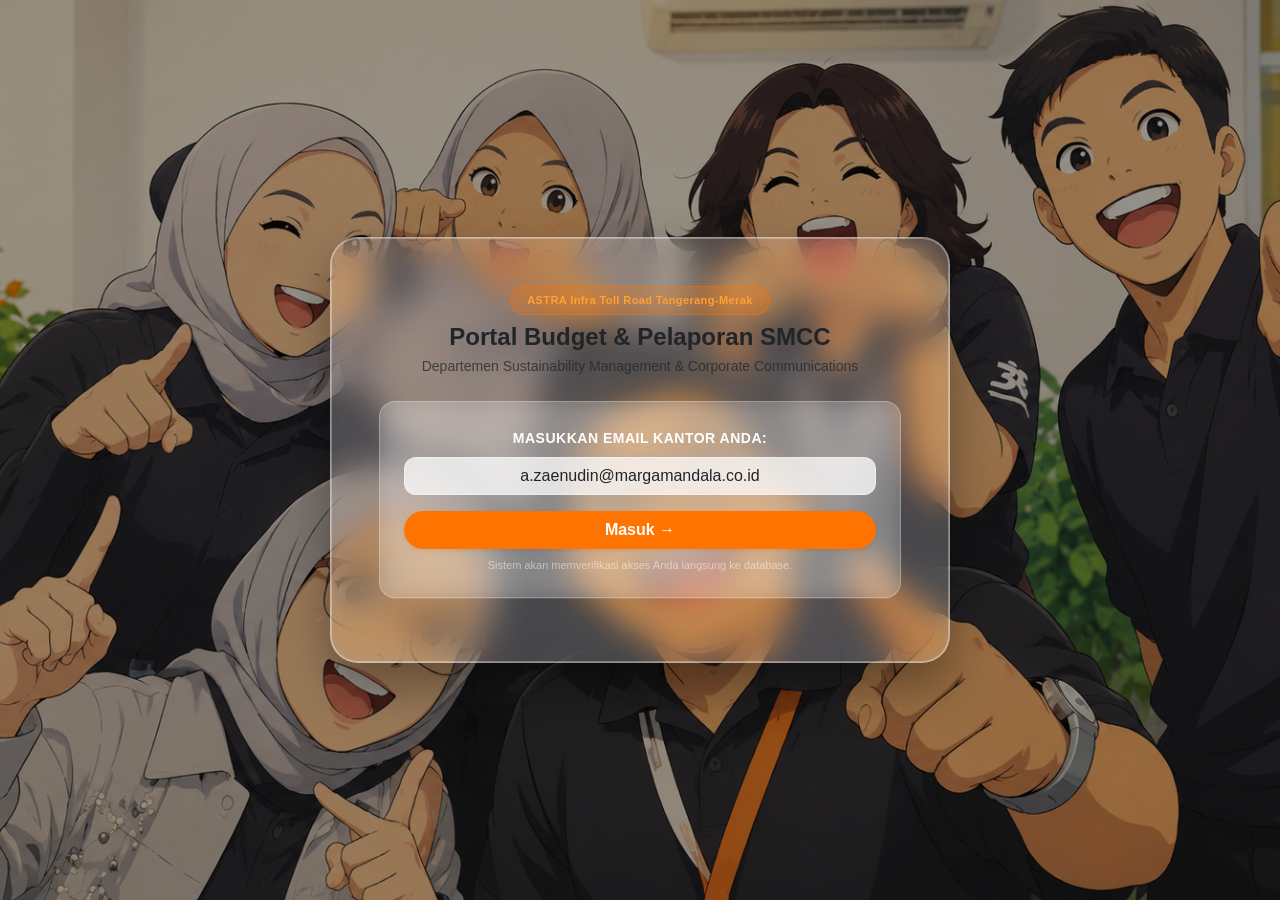
<file: index.html>
<!DOCTYPE html>
<html lang="id">
<head>
  <meta charset="UTF-8">
  <meta name="viewport" content="width=device-width, initial-scale=1.0">
  <title>Login & Pendaftaran - Portal Budget SMCC</title>
  <link href="https://cdn.jsdelivr.net/npm/bootstrap@5.3.2/dist/css/bootstrap.min.css" rel="stylesheet">
  <link rel="stylesheet" href="style.css">
</head>
<body class="login-bg min-vh-100 d-flex align-items-center justify-content-center">

  <!-- LOADING OVERLAY -->
  <div id="loadingOverlay" style="display:none;">
    <div class="spinner-border text-primary" role="status"></div>
    <div class="mt-2 fw-semibold text-secondary" id="loadingText">Menghubungkan ke API Backend...</div>
  </div>

  <!-- KOTAK KACA UTAMA (GLASSMORPHISM) - MENYATU UTUH DI TENGAH -->
  <div class="card glass-card p-4 p-md-5 shadow-lg" style="max-width: 620px; width: 92%;">
    
    <!-- HEADER LOGO & JUDUL -->
    <div class="text-center mb-4">      
      <div class="badge bg-primary bg-opacity-10 text-primary px-3 py-2 rounded-pill fw-semibold mb-2" style="font-size: 11px;">
        ASTRA Infra Toll Road Tangerang-Merak
      </div>
      <h4 class="fw-bold text-dark mb-1">Portal Budget & Pelaporan SMCC</h4>
      <p class="text-muted small mb-0">Departemen Sustainability Management & Corporate Communications</p>
    </div>

    <!-- KOTAK INPUT EMAIL KANTOR -->
    <!-- KOTAK INPUT EMAIL KANTOR (VERTIKAL KE BAWAH) -->
    <div id="emailLoginBox" class="p-4 rounded-4 border mb-3 text-center" style="background: rgba(255,255,255,0.14); backdrop-filter: blur(12px);">
      <label class="form-label small fw-bold text-white mb-2" style="letter-spacing: 0.5px;">MASUKKAN EMAIL KANTOR ANDA:</label>
      
      <!-- Kolom Input Email -->
      <div class="mb-3">
        <input type="email" class="form-control text-center py-2.5" id="inputUserEmail" placeholder="nama@margamandala.co.id" value="a.zaenudin@margamandala.co.id">
      </div>
      
      <!-- Tombol Masuk di Bagian Bawah (Lebar Penuh) -->
      <div class="mb-2">
        <button class="btn btn-primary w-100 py-2.5 fw-bold rounded-pill shadow-sm" type="button" onclick="submitEmailLogin()">
          Masuk →
        </button>
      </div>

      <div class="text-white-50 mt-2" style="font-size: 11px;">Sistem akan memverifikasi akses Anda langsung ke database.</div>
    </div>

    <!-- FORM REGISTRASI WIZARD (TERSEMBUNYI SAMPAI EMAIL DIVERIFIKASI) -->
    <form id="formRegisterNew" onsubmit="handleWizardSubmit(event)" style="display:none;">
      
      <div class="alert alert-primary bg-primary bg-opacity-10 border-0 text-primary small py-2 px-3 mb-3 rounded-3 text-center">
        Terdeteksi akun baru untuk: <strong id="detectedEmailText">-</strong>. Silakan lengkapi profil awal Anda.
      </div>

      <!-- Indikator Langkah (Dots) -->
      <div class="wizard-steps-indicator" id="wizardDots">
        <div class="step-dot active" id="dot-0"></div>
        <div class="step-dot" id="dot-1"></div>
        <div class="step-dot" id="dot-2"></div>
      </div>

      <div class="wizard-container">
        <div class="wizard-track" id="wizardTrack" style="transform: translateX(0%);">
          
          <!-- SLIDE 1: Nama & Posisi -->
          <div class="wizard-slide">
            <div class="text-center mb-3">
              <h6 class="fw-bold text-dark">Langkah 1: Identitas & Posisi</h6>
              <p class="text-muted small">Masukkan nama dan Posisi Anda di departemen.</p>
            </div>
            <div class="mb-3">
              <label class="form-label small fw-semibold">Nama Tampilan</label>
              <input type="text" class="form-control" id="regNama" placeholder="Contoh: Achmad Zaenudin">
            </div>
            <div class="mb-3">
              <label class="form-label small fw-semibold">Posisi</label>
              <input type="text" class="form-control" id="regRole" placeholder="Contoh: Corporate Communication / Sustainability Management">
            </div>
            <button type="button" class="btn btn-primary w-100 py-2 fw-bold rounded-pill mt-3 shadow-sm" onclick="nextWizardSlide(1)">
              Lanjut ke Pilih Avatar →
            </button>
          </div>

          <!-- SLIDE 2: Avatar Profil -->
          <div class="wizard-slide">
            <div class="text-center mb-3">
              <h6 class="fw-bold text-dark">Langkah 2: Pilih Avatar Profil</h6>
              <p class="text-muted small">Pilih dari koleksi SVG SMCC atau upload foto Anda.</p>
            </div>
            <div class="mb-3 text-center">
              <div class="bg-white bg-opacity-50 rounded-3 border p-2 mb-2">
                <div class="avatar-grid" id="loginAvatarGalleryGrid"></div>
              </div>
              <input type="hidden" id="regAvatarSelected" value="">
            </div>
            <div class="d-flex gap-2 mt-3">
              <button type="button" class="btn btn-outline-secondary w-50 py-2 fw-semibold rounded-pill" onclick="prevWizardSlide(0)">← Kembali</button>
              <button type="button" class="btn btn-primary w-50 py-2 fw-bold rounded-pill shadow-sm" onclick="nextWizardSlide(2)">Lanjut ke Bio Profil →</button>
            </div>
          </div>

          <!-- SLIDE 3: Harapan / Bio 2027 & Selesai -->
          <div class="wizard-slide">
            <div class="text-center mb-3">
              <h6 class="fw-bold text-dark">Langkah 3: Bio Profil</h6>
              <p class="text-muted small">Tuliskan Bio Profil Anda</p>
            </div>
            <div class="mb-2">
              <label class="form-label small fw-semibold">No. WhatsApp</label>
              <input type="text" class="form-control form-control-sm mb-2" id="regWa" placeholder="0812xxxxxxxx">
            </div>
            <div class="mb-3">
              <label class="form-label small fw-semibold">Bio Profil</label>
              <textarea class="form-control" id="regBio" rows="2" placeholder="Contoh: SMCC Semakin Inovatif & Berdampak!"></textarea>
            </div>
            <div class="d-flex gap-2 mt-3">
              <button type="button" class="btn btn-outline-secondary w-50 py-2 fw-semibold rounded-pill" onclick="prevWizardSlide(1)">← Kembali</button>
              <button type="submit" class="btn btn-success w-50 py-2 fw-bold rounded-pill shadow-sm">✓ Selesai & Masuk</button>
            </div>
          </div>

        </div>
      </div>
    </form>

  </div>

  <script src="https://cdn.jsdelivr.net/npm/bootstrap@5.3.2/dist/js/bootstrap.bundle.min.js"></script>
  <script src="app.js"></script>
</body>
</html>
</file>
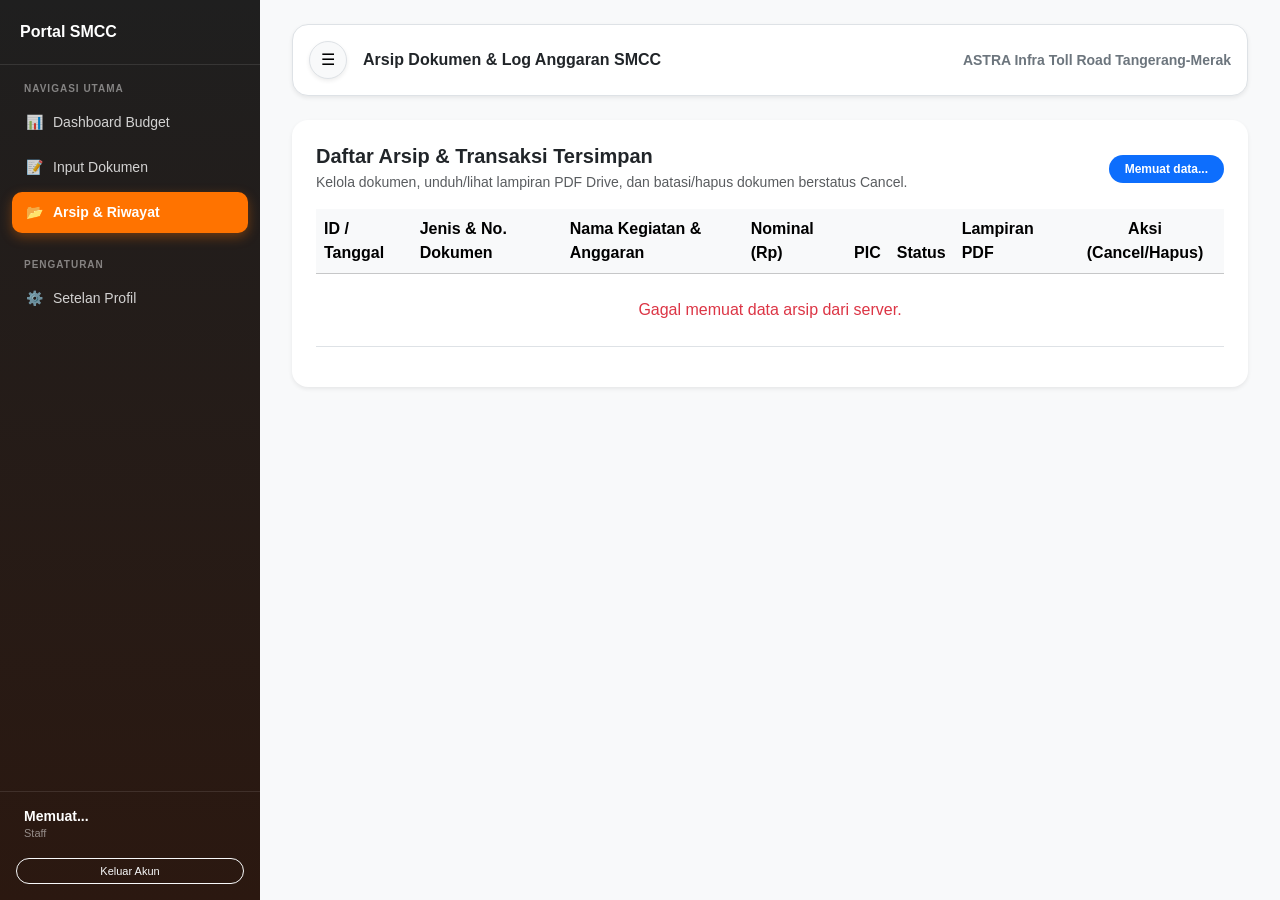
<file: arsip.html>
<!DOCTYPE html>
<html lang="id">
<head>
  <meta charset="UTF-8">
  <meta name="viewport" content="width=device-width, initial-scale=1.0">
  <title>Arsip SMCC - Portal Budget SMCC</title>
  <link href="https://cdn.jsdelivr.net/npm/bootstrap@5.3.2/dist/css/bootstrap.min.css" rel="stylesheet">
  <link href="https://cdn.jsdelivr.net/npm/bootstrap-icons@1.11.1/font/bootstrap-icons.css" rel="stylesheet">
  <link rel="stylesheet" href="style.css">
</head>
<body class="bg-light">

  <!-- LOADING OVERLAY -->
  <div id="loadingOverlay" style="display:none; position:fixed; top:0; left:0; width:100%; height:100%; background:rgba(0,0,0,0.5); z-index:9999; justify-content:center; align-items:center;" class="d-none flex-column">
    <div class="spinner-border text-light" role="status"></div>
    <div class="mt-2 fw-semibold text-white" id="loadingText">Memproses data...</div>
  </div>

  <div class="portal-wrapper">
    
    <!-- SIDEBAR UTAMA -->
    <aside class="portal-sidebar" id="portalSidebar">
      <div class="sidebar-brand d-flex align-items-center justify-content-between">
        <div class="d-flex align-items-center gap-2">
          <span class="fw-bold text-white sidebar-brand-text">Portal SMCC</span>
        </div>
        <button class="btn btn-sm text-white-50 d-lg-none" onclick="toggleSidebar()">✕</button>
      </div>

      <div class="sidebar-menu flex-grow-1">
        <div class="sidebar-section-title">NAVIGASI UTAMA</div>
        
        <button class="sidebar-link" onclick="location.href='dashboard.html'">
          <span>📊</span> <span class="link-text">Dashboard Budget</span>
        </button>
        <button class="sidebar-link" onclick="location.href='dokumen.html'">
          <span>📝</span> <span class="link-text">Input Dokumen</span>
        </button>
        <!-- Tombol aktif diarahkan ke halaman arsip/riwayat -->
        <button class="sidebar-link active" onclick="location.href='arsip.html'">
          <span>📂</span> <span class="link-text">Arsip & Riwayat</span>
        </button>
        
        <div class="sidebar-section-title mt-4">PENGATURAN</div>
        <button class="sidebar-link" onclick="location.href='profil.html'">
          <span>⚙️</span> <span class="link-text">Setelan Profil</span>
        </button>
      </div>

      <!-- PROFIL USER DI BAWAH SIDEBAR -->
      <div class="sidebar-footer">
        <div class="d-flex align-items-center gap-2">
          <div id="sidebarAvatarContainer"></div>
          <div class="overflow-hidden sidebar-user-info">
            <h6 class="mb-0 text-white text-truncate small fw-bold" id="sidebarUserName">Memuat...</h6>
            <small class="text-white-50 text-truncate d-block" id="sidebarUserRole" style="font-size: 11px;">Staff</small>
          </div>
        </div>
        <button class="btn btn-sm btn-outline-light w-100 mt-3 rounded-pill py-1" style="font-size: 11px;" onclick="logoutUser()">Keluar Akun</button>
      </div>
    </aside>

    <!-- KONTEN UTAMA (PANEL KANAN) -->
    <main class="portal-content flex-grow-1">
      
      <!-- TOPBAR -->
      <header class="d-flex flex-column flex-md-row align-items-md-center justify-content-between mb-4 bg-white p-3 rounded-4 shadow-sm border gap-2">
        <div class="d-flex align-items-center gap-3">
          <button class="btn btn-light border rounded-circle p-2 d-flex align-items-center justify-content-center shadow-sm flex-shrink-0" onclick="toggleSidebar()" style="width: 38px; height: 38px;" title="Buka/Tutup Sidebar">
            ☰
          </button>
          <h5 class="fw-bold text-dark m-0 fs-6 fs-md-5">Arsip Dokumen & Log Anggaran SMCC</h5>
        </div>
        <div class="text-secondary small fw-semibold text-md-end">
          ASTRA Infra Toll Road Tangerang-Merak
        </div>
      </header>

      <!-- KONTEN ARSIP & TABEL -->
      <section class="portal-page mb-5">
        <div class="card p-4 shadow-sm border-0 mb-4 rounded-4">
          <div class="d-flex justify-content-between align-items-center mb-3">
            <div>
              <h5 class="fw-bold mb-1">Daftar Arsip & Transaksi Tersimpan</h5>
              <p class="text-muted small mb-0">Kelola dokumen, unduh/lihat lampiran PDF Drive, dan batasi/hapus dokumen berstatus Cancel.</p>
            </div>
            <span class="badge bg-primary px-3 py-2 rounded-pill" id="totalArsipCount">Memuat data...</span>
          </div>

          <div class="table-responsive">
            <table class="table table-hover align-middle" id="tabelArsipSMCC">
              <thead class="table-light">
                <tr>
                  <th>ID / Tanggal</th>
                  <th>Jenis & No. Dokumen</th>
                  <th>Nama Kegiatan & Anggaran</th>
                  <th>Nominal (Rp)</th>
                  <th>PIC</th>
                  <th>Status</th>
                  <th>Lampiran PDF</th>
                  <th class="text-center">Aksi (Cancel/Hapus)</th>
                </tr>
              </thead>
              <tbody id="arsipTableBody">
                <tr>
                  <td colspan="8" class="text-center py-4 text-muted">Memuat data arsip dari server...</td>
                </tr>
              </tbody>
            </table>
          </div>
        </div>
      </section>

    </main>
  </div>

  <script src="https://cdn.jsdelivr.net/npm/bootstrap@5.3.2/dist/js/bootstrap.bundle.min.js"></script>
  <script src="app.js"></script>
  <script>
    // Jalankan pemuatan data arsip otomatis saat halaman terbuka
    document.addEventListener("DOMContentLoaded", () => {
      if (typeof loadArsipSMCCData === 'function') {
        loadArsipSMCCData();
      }
    });
  </script>
</body>
</html>
</file>
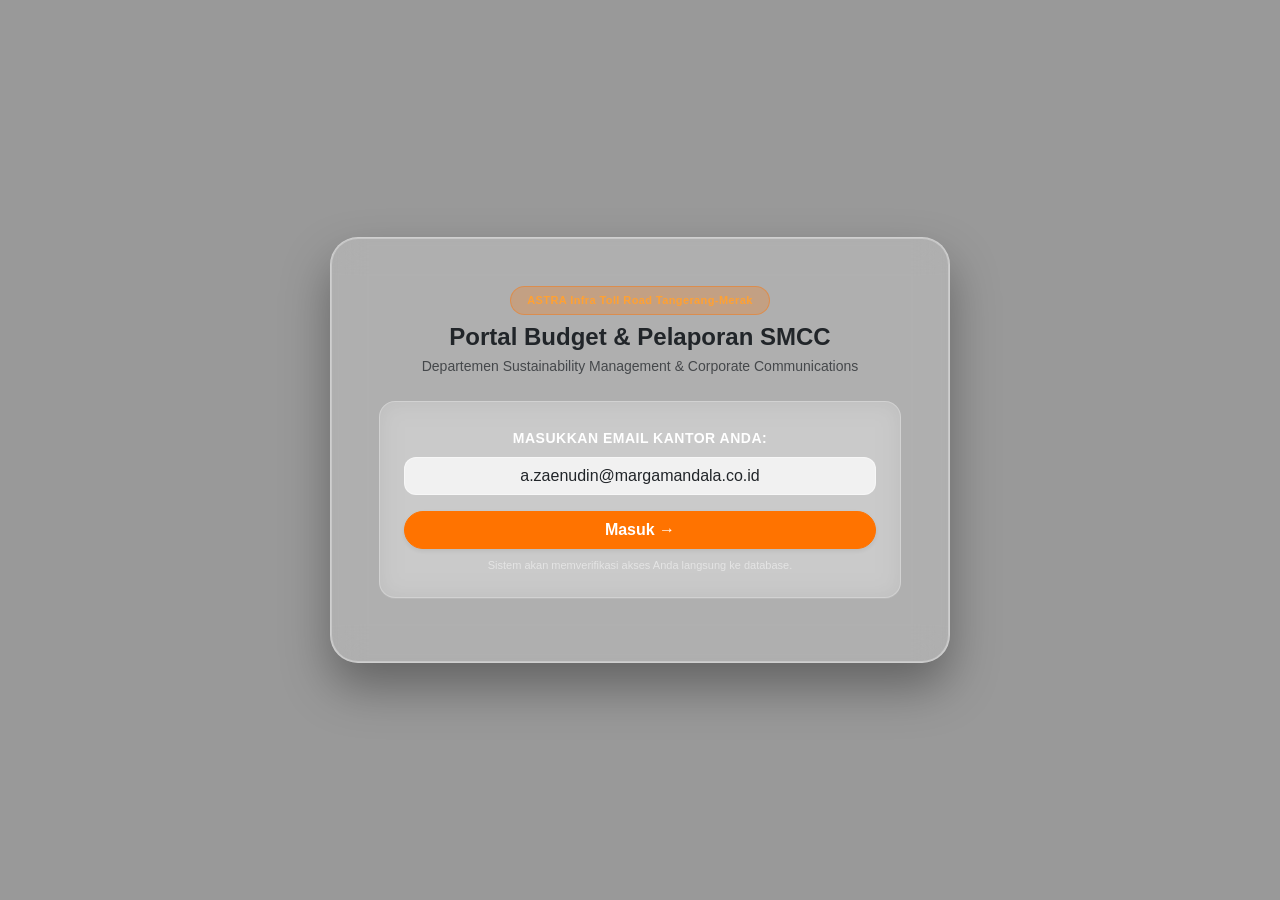
<file: dashboard.html>
<!DOCTYPE html>
<html lang="id">
<head>
  <meta charset="UTF-8">
  <meta name="viewport" content="width=device-width, initial-scale=1.0">
  <title>Dashboard Utama - Portal Budget SMCC</title>
  <link href="https://cdn.jsdelivr.net/npm/bootstrap@5.3.2/dist/css/bootstrap.min.css" rel="stylesheet">
  <link rel="stylesheet" href="style.css">
</head>
<body class="bg-light">

  <!-- LOADING OVERLAY -->
  <div id="loadingOverlay" style="display:none;">
    <div class="spinner-border text-primary" role="status"></div>
    <div class="mt-2 fw-semibold text-secondary" id="loadingText">Memuat data...</div>
  </div>

  <div class="portal-wrapper">
    
    <!-- SIDEBAR UTAMA -->
    <aside class="portal-sidebar" id="portalSidebar">
      <div class="sidebar-brand d-flex align-items-center justify-content-between">
        <div class="d-flex align-items-center gap-2">
          <span class="fw-bold text-white sidebar-brand-text">Portal SMCC</span>
        </div>
        <!-- Tombol Close Sidebar (Mobile / Tablet) -->
        <button class="btn btn-sm text-white-50 d-lg-none" onclick="toggleSidebar()">✕</button>
      </div>

      <!-- NAVIGASI UTAMA DI SIDEBAR -->
    <!-- NAVIGASI UTAMA DI SIDEBAR -->
<div class="sidebar-menu flex-grow-1">
        <div class="sidebar-section-title">NAVIGASI UTAMA</div>
        
        <!-- Dropdown Dashboard Budget -->
        <div class="sidebar-dropdown-wrapper">
          <button class="sidebar-link active" onclick="toggleBudgetSubmenu(); return false;">
            <span>📊</span> <span class="link-text">Dashboard Budget</span>
            <span class="ms-auto" id="submenuArrow" style="font-size: 10px;">▼</span>
          </button>
          
          <div class="sidebar-submenu ps-3 pt-1" id="budgetSubmenu">
            <button class="sidebar-sublink active" id="sub-all" onclick="filterBudgetCategory('ALL')">• Keseluruhan</button>
            <button class="sidebar-sublink" id="sub-sm" onclick="filterBudgetCategory('SM')">• Budget SM (CSR)</button>
            <button class="sidebar-sublink" id="sub-corcomm" onclick="filterBudgetCategory('CORCOMM')">• Budget CorComm (PMC/ADP)</button>
          </div>
        </div>

        <!-- Menu Input Dokumen (Mengarah ke dokumen.html) -->
        <button class="sidebar-link mt-1" onclick="location.href='dokumen.html'">
          <span>📝</span> <span class="link-text">Input Dokumen</span>
        </button>

        <!-- Menu Riwayat Dokumen (Mengarah ke dokumen.html) -->
        <button class="sidebar-link" onclick="location.href='arsip.html'">
          <span>📂</span> <span class="link-text">Arsip & Riwayat</span>
        </button>
        
        <div class="sidebar-section-title mt-4">PENGATURAN</div>
        <button class="sidebar-link" onclick="location.href='profil.html'">
          <span>⚙️</span> <span class="link-text">Setelan Profil</span>
        </button>
      </div>

      <!-- PROFIL USER DI BAWAH SIDEBAR -->
      <div class="sidebar-footer">
        <div class="d-flex align-items-center gap-2">
          <div id="sidebarAvatarContainer"></div>
          <div class="overflow-hidden sidebar-user-info">
            <h6 class="mb-0 text-white text-truncate small fw-bold" id="sidebarUserName">Memuat...</h6>
            <small class="text-white-50 text-truncate d-block" id="sidebarUserRole" style="font-size: 11px;">Staff</small>
          </div>
        </div>
        <button class="btn btn-sm btn-outline-light w-100 mt-3 rounded-pill py-1" style="font-size: 11px;" onclick="logoutUser()">Keluar Akun</button>
      </div>
    </aside>

    <!-- KONTEN UTAMA (PANEL KANAN) -->
    <main class="portal-content flex-grow-1">
      
        <header class="d-flex flex-column flex-md-row align-items-md-center justify-content-between mb-4 bg-white p-3 rounded-4 shadow-sm border gap-2">
            <div class="d-flex align-items-center gap-3">
                <!-- Tombol Toggle Sidebar -->
                <button class="btn btn-light border rounded-circle p-2 d-flex align-items-center justify-content-center shadow-sm flex-shrink-0" onclick="toggleSidebar()" style="width: 38px; height: 38px;" title="Buka/Tutup Sidebar">
                ☰
                </button>
                <h5 class="fw-bold text-dark m-0 fs-6 fs-md-5">Dashboard Manajemen Anggaran</h5>
            </div>
            <div class="text-secondary small fw-semibold text-md-end ps-5 ps-md-0">
                ASTRA Infra Toll Road Tangerang-Merak
            </div>
        </header>

      <!-- HALAMAN 1: DASHBOARD BUDGET -->
      <section id="page-budget" class="portal-page">
        <!-- Taruh komponen KPI Card, Tabel Master Budget & Transaksi Gantung di sini -->
        <div class="row g-3 mb-4">
          <div class="col-md-3">
            <div class="kpi-card">
              <small class="text-muted d-block mb-1">TOTAL PAGU ANGGARAN</small>
              <h4 class="fw-bold text-dark mb-0" id="kpiTotalPagu">Rp 0</h4>
            </div>
          </div>
          <div class="col-md-3">
            <div class="kpi-card warning">
              <small class="text-muted d-block mb-1">TOTAL TERPAKAI (REALISASI)</small>
              <h4 class="fw-bold text-warning mb-0" id="kpiTotalTerpakai">Rp 0</h4>
            </div>
          </div>
          <div class="col-md-3">
            <div class="kpi-card success">
              <small class="text-muted d-block mb-1">SISA ANGGARAN</small>
              <h4 class="fw-bold text-success mb-0" id="kpiTotalSisa">Rp 0</h4>
            </div>
          </div>
          <div class="col-md-3">
            <div class="kpi-card purple">
              <small class="text-muted d-block mb-1">PERSENTASE SERAPAN</small>
              <h4 class="fw-bold text-primary mb-0" id="kpiPersenSerapan">0%</h4>
            </div>
          </div>
        </div>

        <!-- Tabel Master Budget -->
        <div class="card p-4 shadow-sm border-0 mb-4">
          <h6 class="fw-bold mb-3">Master Budget & Penyerapan Departemen</h6>
          <div class="table-responsive">
            <table class="table table-custom align-middle">
              <thead>
                <tr>
                  <th>Nama Anggaran</th>
                  <th>Aktivitas</th>
                  <th>Rincian</th>
                  <th class="text-end">Pagu</th>
                  <th class="text-end">Terpakai</th>
                  <th class="text-end">Sisa</th>
                  <th class="text-center">Status</th>
                </tr>
              </thead>
              <tbody id="budgetTableBody"></tbody>
              <tfoot id="budgetTableFoot" class="fw-bold table-light"></tfoot>
            </table>
          </div>
        </div>
      </section>

      <!-- HALAMAN 2: INPUT DOKUMEN -->
      <section id="page-input" class="portal-page" style="display:none;">
        <div class="card p-4 shadow-sm border-0">
          <h5 class="fw-bold mb-3">Form Input Dokumen & Transaksi Anggaran</h5>
          <p class="text-muted small">Fitur input dokumen / penomoran otomatis akan ditampilkan di sini.</p>
        </div>
      </section>

      <!-- HALAMAN 3: RIWAYAT DOKUMEN -->
      <section id="page-riwayat" class="portal-page" style="display:none;">
        <div class="card p-4 shadow-sm border-0">
          <h5 class="fw-bold mb-3">Riwayat Log Dokumen & Anggaran</h5>
          <p class="text-muted small">Daftar riwayat transaksi dan pengajuan dokumen.</p>
        </div>
      </section>

      <!-- HALAMAN 4: SETELAN PROFIL -->
      <section id="page-profil" class="portal-page" style="display:none;">
        <div class="card p-4 shadow-sm border-0">
          <h5 class="fw-bold mb-3">Setelan Profil Pengguna</h5>
          <p class="text-muted small">Kelola informasi akun, avatar, dan nomor WhatsApp Anda.</p>
        </div>
      </section>

    </main>
  </div>

  <script src="https://cdn.jsdelivr.net/npm/bootstrap@5.3.2/dist/js/bootstrap.bundle.min.js"></script>
  <script src="app.js"></script>
</body>
</html>
</file>
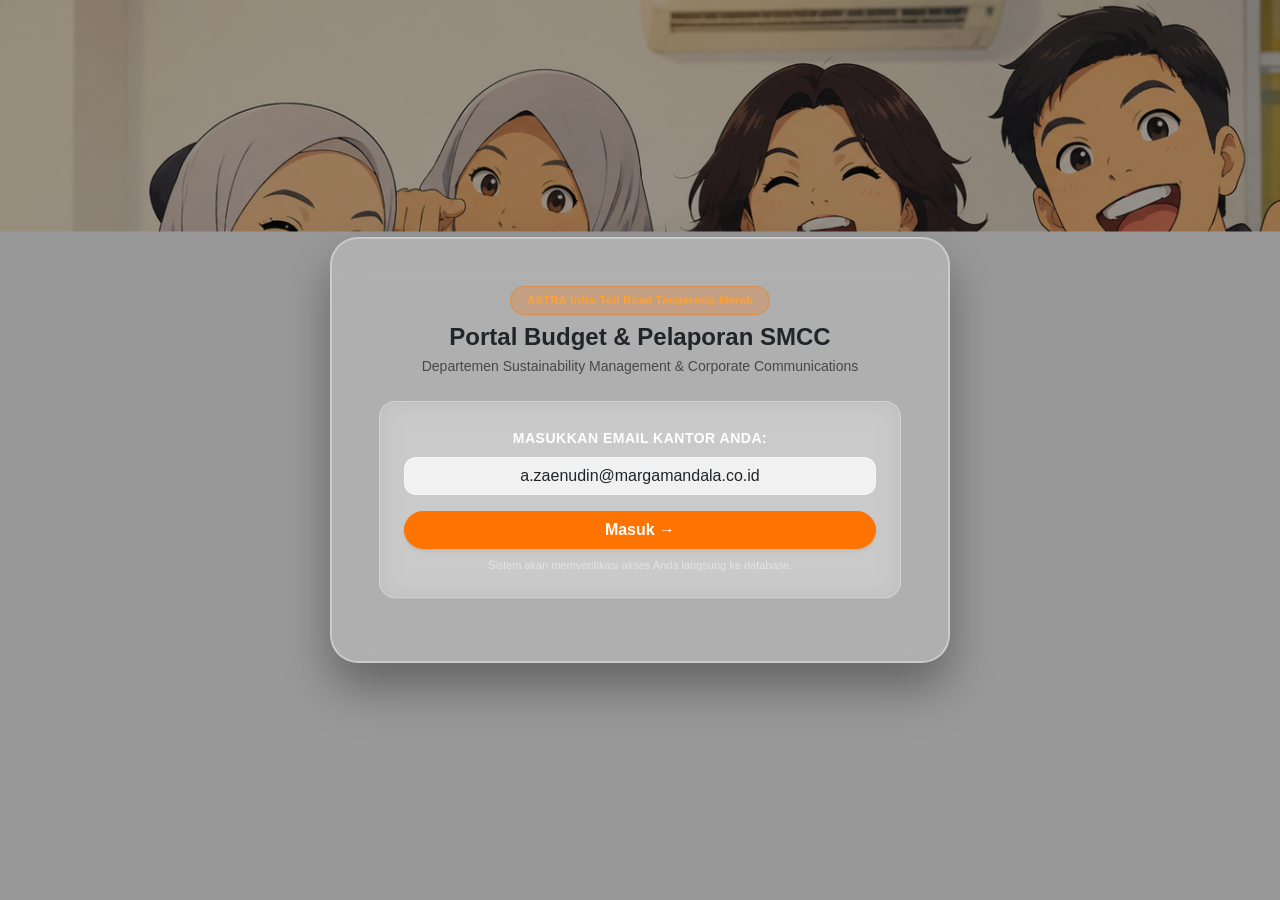
<file: dokumen.html>
<!DOCTYPE html>
<html lang="id">
<head>
  <meta charset="UTF-8">
  <meta name="viewport" content="width=device-width, initial-scale=1.0">
  <title>Form Input Dokumen - Portal Budget SMCC</title>
  <link href="https://cdn.jsdelivr.net/npm/bootstrap@5.3.2/dist/css/bootstrap.min.css" rel="stylesheet">
  <link rel="stylesheet" href="style.css">
</head>
<body class="bg-light">

  <!-- LOADING OVERLAY -->
  <div id="loadingOverlay" style="display:none;">
    <div class="spinner-border text-primary" role="status"></div>
    <div class="mt-2 fw-semibold text-secondary" id="loadingText">Menyimpan data ke Log Anggaran...</div>
  </div>

  <div class="portal-wrapper">
    
    <!-- SIDEBAR UTAMA (DISAMAKAN DENGAN DASHBOARD: INPUT & RIWAYAT TERPISAH) -->
    <aside class="portal-sidebar" id="portalSidebar">
      <div class="sidebar-brand d-flex align-items-center justify-content-between">
        <div class="d-flex align-items-center gap-2">
          <span class="fw-bold text-white sidebar-brand-text">Portal SMCC</span>
        </div>
        <button class="btn btn-sm text-white-50 d-lg-none" onclick="toggleSidebar()">✕</button>
      </div>

      <div class="sidebar-menu flex-grow-1">
        <div class="sidebar-section-title">NAVIGASI UTAMA</div>
        
        <button class="sidebar-link" onclick="location.href='dashboard.html'">
          <span>📊</span> <span class="link-text">Dashboard Budget</span>
        </button>
        <button class="sidebar-link active" onclick="location.href='dokumen.html'">
          <span>📝</span> <span class="link-text">Input Dokumen</span>
        </button>
        <button class="sidebar-link " onclick="location.href='arsip.html'">
          <span>📂</span> <span class="link-text">Arsip & Riwayat</span>
        </button>
        
        <div class="sidebar-section-title mt-4">PENGATURAN</div>
        <button class="sidebar-link" onclick="location.href='profil.html'">
          <span>⚙️</span> <span class="link-text">Setelan Profil</span>
        </button>
      </div>

      <!-- PROFIL USER DI BAWAH SIDEBAR -->
      <div class="sidebar-footer">
        <div class="d-flex align-items-center gap-2">
          <div id="sidebarAvatarContainer"></div>
          <div class="overflow-hidden sidebar-user-info">
            <h6 class="mb-0 text-white text-truncate small fw-bold" id="sidebarUserName">Memuat...</h6>
            <small class="text-white-50 text-truncate d-block" id="sidebarUserRole" style="font-size: 11px;">Staff</small>
          </div>
        </div>
        <button class="btn btn-sm btn-outline-light w-100 mt-3 rounded-pill py-1" style="font-size: 11px;" onclick="logoutUser()">Keluar Akun</button>
      </div>
    </aside>

    <!-- KONTEN UTAMA (PANEL KANAN) -->
    <main class="portal-content flex-grow-1">
      
      <!-- TOPBAR -->
      <header class="d-flex flex-column flex-md-row align-items-md-center justify-content-between mb-4 bg-white p-3 rounded-4 shadow-sm border gap-2">
        <div class="d-flex align-items-center gap-3">
          <button class="btn btn-light border rounded-circle p-2 d-flex align-items-center justify-content-center shadow-sm flex-shrink-0" onclick="toggleSidebar()" style="width: 38px; height: 38px;" title="Buka/Tutup Sidebar">
            ☰
          </button>
          <h5 class="fw-bold text-dark m-0 fs-6 fs-md-5">Form Input Log Anggaran & Dokumen</h5>
        </div>
        <div class="text-secondary small fw-semibold text-md-end">
          ASTRA Infra Toll Road Tangerang-Merak
        </div>
      </header>

      <!-- FORM INPUT SESUAI PERMINTAAN -->
      <section class="portal-page mb-5">
        <div class="card p-4 shadow-sm border-0 mb-4">
          <h5 class="fw-bold mb-3">Formulir Pengajuan Transaksi & Dokumen Baru</h5>
          <p class="text-muted small">Nomor dokumen otomatis ter-generate dari sistem, dan PIC terisi sesuai akun login Anda.</p>

          <form id="formInputLogAnggaran" onsubmit="handleLogAnggaranSubmit(event)">
            
            <div class="row g-3 mb-3">
              <!-- Jenis Dokumen (IP, MI, ME) -->
              <div class="col-md-6">
                <label class="form-label small fw-semibold">Jenis Dokumen (Config_Nomor)</label>
                <select class="form-select" id="docJenisDokumen" required onchange="generateDocumentNumber(this.value)">
                  <option value="">Pilih Jenis Dokumen...</option>
                  <option value="IP">IP (IJIN PRINSIP)</option>
                  <option value="MI">MI (MEMO INTERNAL)</option>
                  <option value="ME">ME (MEMO EKSTERNAL)</option>
                </select>
              </div>

              <!-- Nomor Dokumen (Auto dari Config_Nomor) -->
              <div class="col-md-6">
                <label class="form-label small fw-semibold">Nomor Dokumen (Auto Generator)</label>
                <input type="text" class="form-control bg-white" id="docNomorDokumen" placeholder="Pilih jenis dokumen terlebih dahulu..." readonly required>
              </div>
            </div>

            <div class="row g-3 mb-3">
              <!-- Nama Anggaran & Aktivitas -->
              <div class="col-md-6">
                <label class="form-label small fw-semibold">Nama & Kategori Anggaran</label>
                <select class="form-select" id="docNamaAnggaran" required>
                  <option value="">Memuat data anggaran...</option>
                </select>
              </div>

              <!-- Periode Bulan -->
              <div class="col-md-6">
                <label class="form-label small fw-semibold">Periode Bulan</label>
                <select class="form-select" id="docPeriodeBulan" required>
                  <option value="">Pilih Periode Bulan...</option>
                  <option value="Januari">Januari</option>
                  <option value="Februari">Februari</option>
                  <option value="Maret">Maret</option>
                  <option value="April">April</option>
                  <option value="Mei">Mei</option>
                  <option value="Juni">Juni</option>
                  <option value="Juli">Juli</option>
                  <option value="Agustus">Agustus</option>
                  <option value="September">September</option>
                  <option value="Oktober">Oktober</option>
                  <option value="November">November</option>
                  <option value="Desember">Desember</option>
                </select>
              </div>
            </div>

            <div class="row g-3 mb-3">
              <!-- Nama Kegiatan -->
              <div class="col-md-6">
                <label class="form-label small fw-semibold">Nama Kegiatan</label>
                <input type="text" class="form-control" id="docNamaKegiatan" placeholder="Contoh: Pelatihan Media Inovasi 2027" required>
              </div>

              <!-- Nominal Realisasi / Pengajuan -->
              <div class="col-md-6">
                <label class="form-label small fw-semibold">Nominal Realisasi / Pengajuan (Rp)</label>
                <input type="number" class="form-control" id="docNominalRealisasi" placeholder="Contoh: 5000000" required>
              </div>
            </div>

            <!-- Ganti textarea rincian aktivitas dengan select dropdown -->
            <div class="mb-3">
                <label for="docRincianActivity" class="form-label">Rincian Aktivitas</label>
                <select id="docRincianActivity" class="form-select" required>
                    <option value="">Pilih Nama Anggaran terlebih dahulu...</option>
                </select>
            </div>

            <div class="row g-3 mb-3">
              <!-- Kelengkapan PIC (Auto-filled akun login) -->
              <div class="col-md-6">
                <label class="form-label small fw-semibold">Kelengkapan PIC (Auto Akun Aktif)</label>
                <input type="text" class="form-control bg-white" id="docKelengkapanPIC" readonly required>
              </div>

              <!-- Keterangan Tambahan -->
              <div class="col-md-6">
                <label class="form-label small fw-semibold">Keterangan Tambahan</label>
                <input type="text" class="form-control" id="docKeterangan" placeholder="Catatan opsional...">
              </div>
            </div>

            <!-- LAMPIRAN BERKAS / SCANNER / UPLOAD FILE -->
            <div class="card p-3 bg-light border mb-3 rounded-4">
              <h6 class="fw-bold mb-2 small text-dark">📸 Lampiran Berkas / Smart Scan (PDF, Word, Gambar)</h6>
              <p class="text-muted small mb-3">Ambil foto via kamera atau unggah file dokumen/gambar langsung dari folder perangkat Anda.</p>

              <div class="d-flex flex-wrap gap-2 mb-3 align-items-center">
                <button type="button" class="btn btn-outline-primary btn-sm rounded-pill px-3" onclick="startDocumentCamera()">
                  Buka Kamera Scanner
                </button>
                <button type="button" class="btn btn-outline-secondary btn-sm rounded-pill px-3" id="btnCapture" style="display:none;" onclick="captureDocumentPhoto()">
                  Capture / Ambill Foto
                </button>
                <button type="button" class="btn btn-outline-danger btn-sm rounded-pill px-3" id="btnCloseCamera" style="display:none;" onclick="stopDocumentCamera()">
                  Tutup Kamera
                </button>

                <div class="ms-md-auto w-100 w-md-auto mt-2 mt-md-0">
                  <input type="file" id="uploadFileFolder" class="form-control form-control-sm" accept="image/*,application/pdf,.doc,.docx" onchange="handleFileFromFolder(event)">
                </div>
              </div>

              <!-- Live Video Stream -->
              <div id="cameraContainer" class="mb-3 text-center" style="display:none;">
                <div class="position-relative d-inline-block border rounded-4 overflow-hidden bg-dark shadow-sm" style="max-width: 100%;">
                  <video id="cameraVideo" autoplay playsinline style="width: 100%; max-height: 280px; object-fit: cover;"></video>
                  <div class="position-absolute bottom-0 start-50 translate-middle-x mb-2 badge bg-dark bg-opacity-75 px-3 py-1 text-light border border-light small">
                    Posisikan dokumen di dalam bingkai
                  </div>
                </div>
              </div>

              <canvas id="cameraCanvas" style="display:none;"></canvas>

              <!-- Hasil Pratinjau -->
              <div id="scanResultContainer" style="display:none;" class="mt-2">
                <div class="d-flex align-items-center gap-3 p-2 border rounded-3 bg-white">
                  <img id="scannedImagePreview" src="" alt="Pratinjau" class="rounded-3 border shadow-sm" style="width: 70px; height: 70px; object-fit: cover;">
                  <div>
                    <span class="badge bg-success mb-1 small">Berkas Terlampir</span>
                    <p class="small text-muted mb-0" id="fileInfoText">File siap dikirim ke sistem.</p>
                    <button type="button" class="btn btn-link text-danger p-0 small mt-1 text-decoration-none" onclick="removeAttachedFile()">Hapus / Ganti File</button>
                  </div>
                </div>
                <input type="hidden" id="scannedImageBase64" value="">
              </div>
            </div>

            <button type="submit" class="btn btn-primary px-4 py-2 rounded-pill fw-semibold">
              Simpan ke Log Anggaran (Sheets)
            </button>
          </form>
        </div>
      </section>

    </main>
  </div>

  <script src="https://cdn.jsdelivr.net/npm/bootstrap@5.3.2/dist/js/bootstrap.bundle.min.js"></script>
  <script src="app.js"></script>
</body>
</html>
</file>
<file: style.css>
/* =================================================================
   PENGATURAN DASAR & FONT KORPORAT
   ================================================================= */
body {
  background-color: #f4f6f9;
  font-family: 'Segoe UI', Tahoma, Geneva, Verdana, sans-serif !important;
  margin: 0;
  overflow-x: hidden;
}

/* =================================================================
   BACKGROUND FOTO & GLASSMORPHISM (HALAMAN LOGIN / INDEX.HTML)
   ================================================================= */
.login-bg {
  background: url('Background/SMCC.png') no-repeat center center fixed;
  background-size: cover;
  position: relative;
  overflow: hidden;
}

.login-bg::before {
  content: '';
  position: absolute;
  top: 0; left: 0; width: 100%; height: 100%;
  background: rgba(0, 0, 0, 0.4); /* Gelap tipis 40% agar foto tetap hidup */
  z-index: 1;
}

.login-bg .card,
.login-bg > div:not(#loadingOverlay) {
  position: relative;
  z-index: 2;
}

/* KOTAK KACA UTAMA (GLASSMORPHISM ELEGAN & MANIS) */
.glass-card {
  background: rgba(255, 255, 255, 0.22) !important;
  backdrop-filter: blur(16px) saturate(180%) !important;
  -webkit-backdrop-filter: blur(16px) saturate(180%) !important;
  border: 1px solid rgba(255, 255, 255, 0.4) !important;
  box-shadow: 0 24px 48px rgba(0, 0, 0, 0.35), 
              inset 0 0 0 1px rgba(255, 255, 255, 0.3) !important;
  border-radius: 28px !important;
}

.glass-card .card,
.glass-card #emailLoginBox {
  background: rgba(255, 255, 255, 0.15) !important;
  backdrop-filter: blur(8px);
  border: 1px solid rgba(255, 255, 255, 0.25) !important;
  border-radius: 16px !important;
}

.glass-card .form-control {
  background: rgba(255, 255, 255, 0.75) !important;
  border: 1px solid rgba(255, 255, 255, 0.4) !important;
  border-radius: 12px !important;
}

/* BADGE ASTRA INFRA ORANYE KORPORAT */
.glass-card .badge,
.glass-card .badge.bg-primary {
  background-color: rgba(255, 115, 0, 0.25) !important;
  color: #ffa133 !important;
  border: 1px solid rgba(255, 115, 0, 0.4) !important;
  font-weight: 600;
  letter-spacing: 0.4px;
}

/* TOMBOL UTAMA ORANGE KORPORAT */
.btn-primary {
  background-color: #ff7300 !important;
  border-color: #ff7300 !important;
}
.btn-primary:hover, .btn-primary:focus {
  background-color: #e06500 !important;
  border-color: #e06500 !important;
}

/* =================================================================
   WIZARD SLIDER & INDIKATOR TITIK (LOGIN FORM)
   ================================================================= */
.wizard-container {
  overflow: hidden;
  width: 100%;
  position: relative;
}

.wizard-track {
  display: flex;
  flex-wrap: nowrap;
  transition: transform 0.4s ease-in-out;
}

.wizard-slide {
  min-width: 100%;
  flex-shrink: 0;
  padding: 0 5px;
}

#loginAvatarGalleryGrid {
  display: flex;
  flex-wrap: wrap;
  justify-content: center;
  gap: 10px;
}

.wizard-steps-indicator {
  display: flex;
  justify-content: center;
  align-items: center;
  gap: 8px;
  margin-bottom: 20px;
}

.step-dot {
  width: 10px;
  height: 10px;
  background-color: #cbd5e1;
  border-radius: 50%;
  transition: all 0.3s ease-in-out;
}

.step-dot.active {
  background-color: #ff7300;
  width: 24px;
  border-radius: 10px;
}

#loadingOverlay {
  position: fixed;
  top: 0; left: 0; width: 100%; height: 100%;
  background: rgba(255, 255, 255, 0.85);
  z-index: 9999;
  display: flex; flex-direction: column;
  justify-content: center; align-items: center;
}

/* =================================================================
   LAYOUT UTAMA PORTAL & SIDEBAR (DASHBOARD)
   ================================================================= */
.portal-wrapper {
  display: flex;
  min-height: 100vh;
  width: 100%;
  background-color: #f8f9fa;
  position: relative;
}

/* Sidebar dengan Gradasi Khas & Transisi Slide */
.portal-sidebar {
  width: 260px;
  min-width: 260px;
  background: linear-gradient(180deg, #1f1f1f 0%, #2b1810 100%) !important;
  color: #fff;
  display: flex;
  flex-direction: column;
  position: sticky;
  top: 0;
  height: 100vh;
  z-index: 1050;
  transition: transform 0.3s cubic-bezier(0.4, 0, 0.2, 1), width 0.3s ease;
}

/* Efek Slide Tertutup (Sidebar bergeser mulus ke kiri masuk ke luar layar) */
.portal-sidebar.sidebar-collapsed {
  transform: translateX(-100%);
  position: absolute;
}

/* Konten Utama Otomatis Melebar Penuh saat sidebar tertutup */
.portal-content {
  flex-grow: 1;
  width: calc(100% - 260px);
  padding: 24px 32px;
  transition: width 0.3s cubic-bezier(0.4, 0, 0.2, 1);
}

.portal-wrapper.sidebar-full .portal-content,
.portal-sidebar.sidebar-collapsed + .portal-content {
  width: 100% !important;
}

/* =================================================================
   KOMPONEN SIDEBAR (BRAND, MENU, WARNA & SUB-MENU)
   ================================================================= */
.sidebar-brand {
  padding: 20px;
  display: flex;
  align-items: center;
  gap: 12px;
  border-bottom: 1px solid rgba(255, 255, 255, 0.1);
}

.sidebar-menu {
  padding: 16px 12px;
  overflow-y: auto;
  flex-grow: 1;
}

.sidebar-section-title {
  font-size: 10px;
  font-weight: 700;
  letter-spacing: 1px;
  color: rgba(255, 255, 255, 0.45);
  padding: 0 12px 6px;
}

.sidebar-link {
  width: 100%;
  text-align: left;
  background: transparent;
  border: none;
  color: rgba(255, 255, 255, 0.8);
  padding: 10px 14px;
  border-radius: 10px;
  font-size: 14px;
  font-weight: 500;
  display: flex;
  align-items: center;
  gap: 10px;
  margin-bottom: 4px;
  transition: all 0.15s ease;
  text-decoration: none;
}

.sidebar-link:hover {
  background: rgba(255, 255, 255, 0.1);
  color: #fff;
}

.sidebar-link.active {
  background: #ff7300 !important;
  color: #fff !important;
  font-weight: 600;
  box-shadow: 0 4px 12px rgba(255, 115, 0, 0.35);
}

.sidebar-footer {
  padding: 16px;
  border-top: 1px solid rgba(255, 255, 255, 0.1);
}

/* Sub-Menu Sidebar Styling */
.sidebar-submenu {
  display: flex;
  flex-direction: column;
  gap: 2px;
  margin-top: 2px;
  border-left: 2px solid rgba(255, 115, 0, 0.3);
  margin-left: 14px;
  padding-left: 10px !important;
}

.sidebar-sublink {
  background: transparent;
  border: none;
  color: rgba(255, 255, 255, 0.65);
  text-align: left;
  padding: 6px 10px;
  border-radius: 6px;
  font-size: 12.5px;
  font-weight: 500;
  transition: all 0.15s ease;
  width: 100%;
}

.sidebar-sublink:hover {
  color: #fff;
  background: rgba(255, 255, 255, 0.08);
}

.sidebar-sublink.active {
  color: #ff851b !important;
  font-weight: 600;
  background: rgba(255, 115, 0, 0.12) !important;
}

/* =================================================================
   KOMPONEN KARTU, TABEL, & LAINNYA
   ================================================================= */
.card {
  border: none;
  border-radius: 12px;
  box-shadow: 0 2px 10px rgba(0, 0, 0, 0.05);
}

.kpi-card {
  background: #ffffff;
  border-radius: 14px;
  padding: 20px;
  box-shadow: 0 4px 15px rgba(0, 0, 0, 0.04);
  border: 1px solid rgba(0, 0, 0, 0.05);
  position: relative;
  overflow: hidden;
}
.kpi-card::after {
  content: '';
  position: absolute;
  top: 0; left: 0; width: 4px; height: 100%;
  background: #ff7300;
}
.kpi-card.success::after { background: #198754; }
.kpi-card.warning::after { background: #ffc107; }
.kpi-card.purple::after { background: #6f42c1; }

.table-custom th {
  background-color: #f8f9fa !important;
  font-weight: 600;
  font-size: 12px;
  text-transform: uppercase;
  letter-spacing: 0.5px;
  color: #495057;
}
.table-custom td {
  vertical-align: middle;
  font-size: 13px;
}

/* =================================================================
   RESPONSIVE LAYAR KECIL & HANDPHONE
   ================================================================= */
@media (max-width: 991.98px) {
  .portal-sidebar {
    position: fixed;
    left: -260px;
    transform: none !important;
  }
  .portal-sidebar.show-sidebar {
    left: 0;
  }
  .portal-content {
    width: 100% !important;
    padding: 15px !important;
  }
}
</file>
